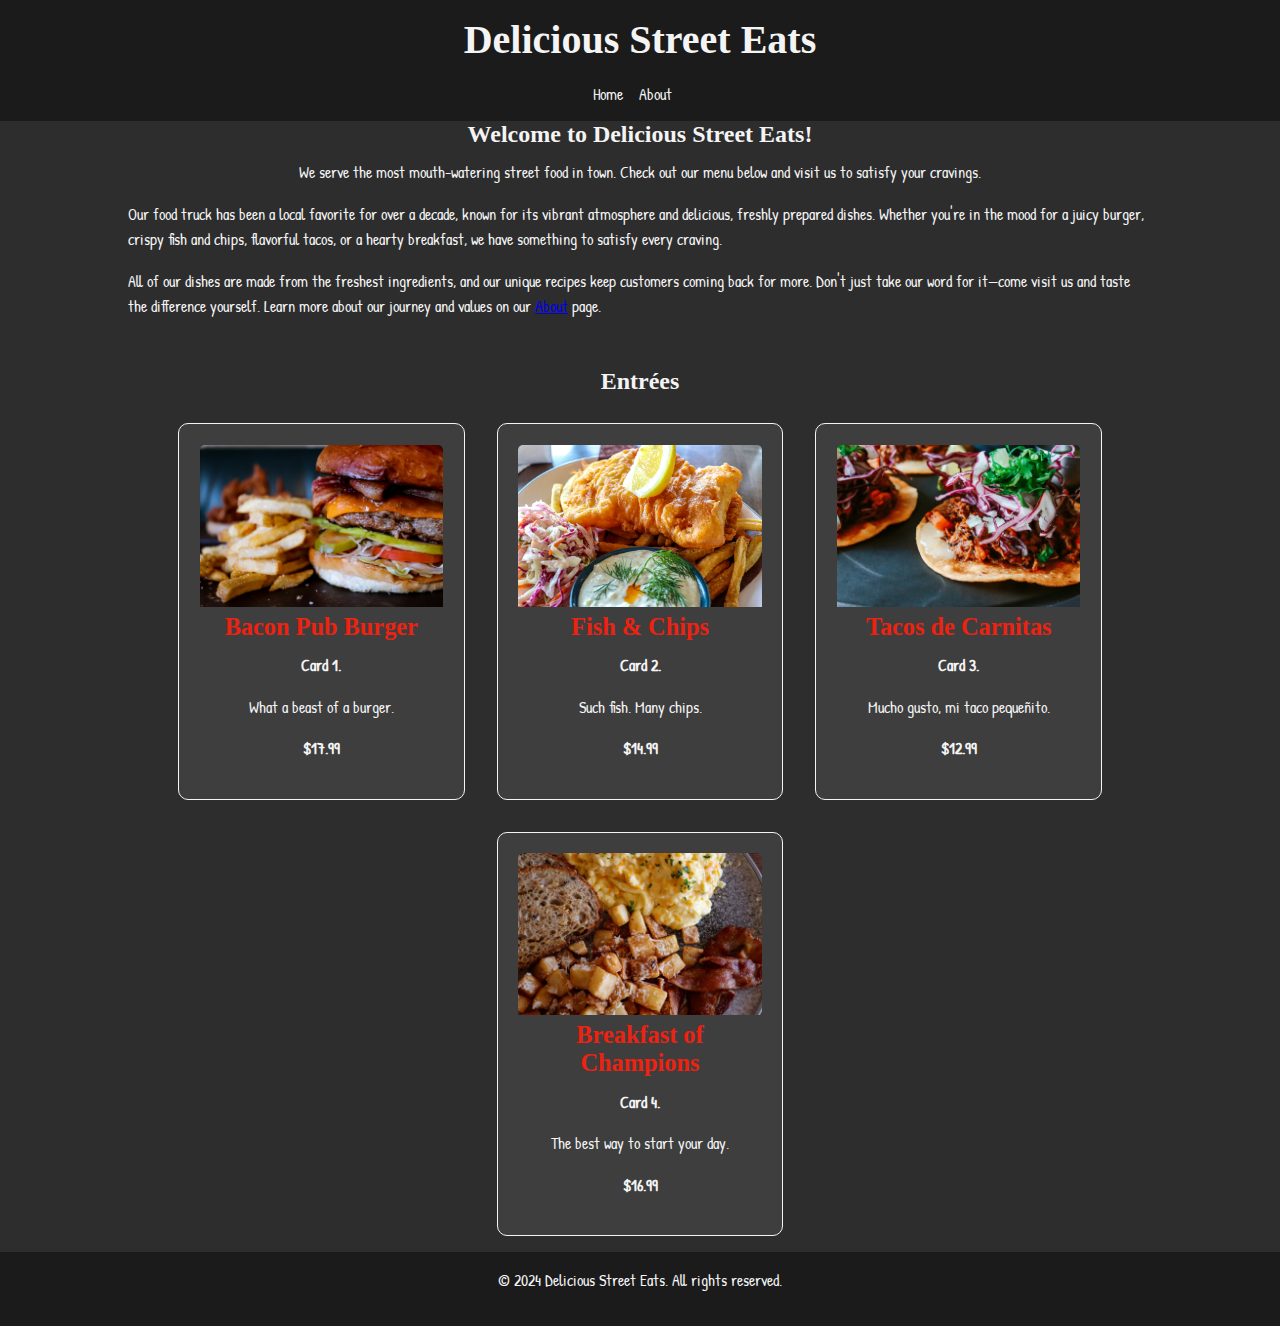
<file: index.html>
<!DOCTYPE html>
<html lang="en">
  <head>
    <meta charset="UTF-8">
    <meta name="viewport" content="width=device-width, initial-scale=1.0">
    <meta name="description" content="Delicious Street Eats serves the most mouth-watering street food in town. Check out our menu and visit us to satisfy your cravings.">
    <title>Delicious Street Eats</title>
    <link href="https://fonts.googleapis.com/css2?family=Patrick+Hand&family=Permanent+Marker&display=swap" rel="stylesheet">
    <link rel="stylesheet" href="styles.css">
  </head>
  <body>
    <!-- Header Section -->
    <header class="text-center">
      <h1>Delicious Street Eats</h1>
      <nav>
        <ul class="nav">
          <li><a href="index.html" aria-label="Home">Home</a></li>
          <li><a href="about.html" aria-label="About">About</a></li>
        </ul>
      </nav>
    </header>

    <!-- Main Content -->
    <main>
      <!-- Introduction Section -->
      <section class="intro">
        <h2>Welcome to Delicious Street Eats!</h2>
        <p>We serve the most mouth-watering street food in town. Check out our menu below and visit us to satisfy your cravings.</p>
        <p>Our food truck has been a local favorite for over a decade, known for its vibrant atmosphere and delicious, freshly prepared dishes. Whether you're in the mood for a juicy burger, crispy fish and chips, flavorful tacos, or a hearty breakfast, we have something to satisfy every craving.</p>
        <p>All of our dishes are made from the freshest ingredients, and our unique recipes keep customers coming back for more. Don't just take our word for it—come visit us and taste the difference yourself. Learn more about our journey and values on our <a href="about.html">About</a> page.</p>
      </section>

      <!-- Menu Section -->
      <section class="menu">
        <h2>Entrées</h2>
        <div class="card-container">
          <!-- Bacon Pub Burger Card -->
          <article class="card">
            <img src="assets/images/bacon-pub-burger.jpg" alt="Bacon Pub Burger" loading="lazy">
            <h3>Bacon Pub Burger</h3>
            <p class="card-number">Card 1.</p>
            <p>What a beast of a burger.</p>
            <p class="price">$17.99</p>
          </article>

          <!-- Fish & Chips Card -->
          <article class="card">
            <img src="assets/images/fish-and-chips.jpg" alt="Fish and Chips" loading="lazy">
            <h3>Fish & Chips</h3>
            <p class="card-number">Card 2.</p>
            <p>Such fish. Many chips.</p>
            <p class="price">$14.99</p>
          </article>

          <!-- Tacos de Carnitas Card -->
          <article class="card">
            <img src="assets/images/tacos-de-carnitas.jpg" alt="Tacos de Carnitas" loading="lazy">
            <h3>Tacos de Carnitas</h3>
            <p class="card-number">Card 3.</p>
            <p>Mucho gusto, mi taco pequeñito.</p>
            <p class="price">$12.99</p>
          </article>

          <!-- Breakfast of Champions Card -->
          <article class="card">
            <img src="assets/images/breakfast-of-champions.jpg" alt="Breakfast of Champions" loading="lazy">
            <h3>Breakfast of Champions</h3>
            <p class="card-number">Card 4.</p>
            <p>The best way to start your day.</p>
            <p class="price">$16.99</p>
          </article>
        </div>
      </section>
    </main>

    <!-- Footer Section -->
    <footer class="text-center">
      <p>&copy; 2024 Delicious Street Eats. All rights reserved.</p>
    </footer>
  </body>
</html>

<!-- Here are a few further improvements made to your HTML:

1. **Accessibility Enhancements**:
   - Add `aria-label` attributes to links and images for better screen reader support.
   - Use more descriptive text for the `alt` attributes of images.

2. **SEO Improvements**:
   - Add meta description for better search engine optimization.
   - Use heading tags (`<h1>`, `<h2>`, etc.) in a hierarchical manner.

3. **Performance Enhancements**:
   - Use `loading="lazy"` attribute for images to improve page load time.

4. **Consistency and Readability**:
   - Ensure consistent indentation and spacing.
   - Use semantic HTML tags where appropriate. -->
</file>
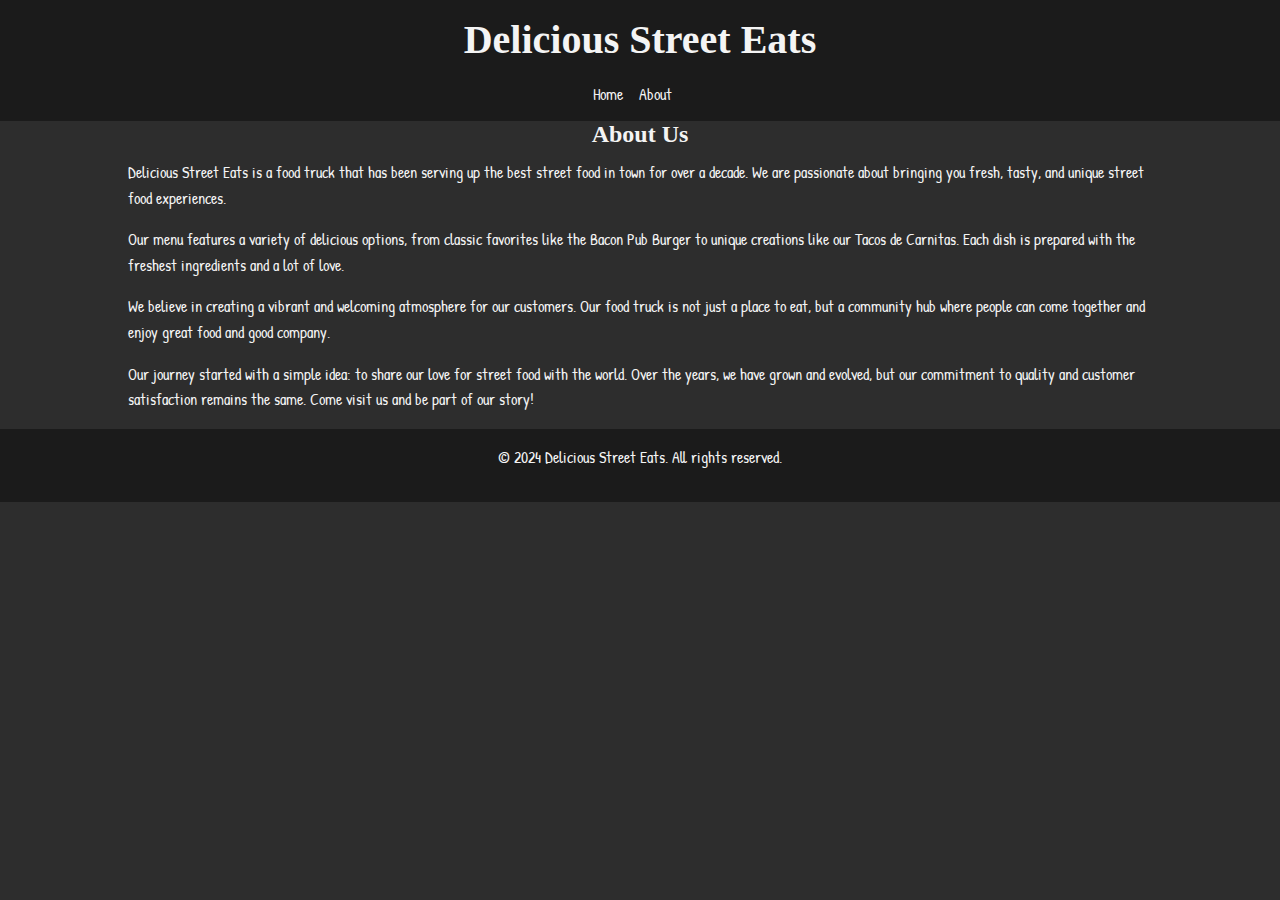
<file: about.html>
<!DOCTYPE html>
<html lang="en">
  <head>
    <meta charset="UTF-8">
    <meta name="viewport" content="width=device-width, initial-scale=1.0">
    <title>About Us - Delicious Street Eats</title>
    <link href="https://fonts.googleapis.com/css2?family=Patrick+Hand&family=Permanent+Marker&display=swap" rel="stylesheet">
    <link rel="stylesheet" href="styles.css">
  </head>
  <body>
    <header class="text-center">
      <h1>Delicious Street Eats</h1>
      <nav>
        <ul class="nav">
          <li><a href="index.html">Home</a></li>
          <li><a href="about.html">About</a></li>
        </ul>
      </nav>
    </header>

    <main>
      <section class="intro">
        <h2>About Us</h2>
        <p>Delicious Street Eats is a food truck that has been serving up the best street food in town for over a decade. We are passionate about bringing you fresh, tasty, and unique street food experiences.</p>
        <p>Our menu features a variety of delicious options, from classic favorites like the Bacon Pub Burger to unique creations like our Tacos de Carnitas. Each dish is prepared with the freshest ingredients and a lot of love.</p>
        <p>We believe in creating a vibrant and welcoming atmosphere for our customers. Our food truck is not just a place to eat, but a community hub where people can come together and enjoy great food and good company.</p>
        <p>Our journey started with a simple idea: to share our love for street food with the world. Over the years, we have grown and evolved, but our commitment to quality and customer satisfaction remains the same. Come visit us and be part of our story!</p>
      </section>
    </main>

    <footer class="text-center">
      <p>&copy; 2024 Delicious Street Eats. All rights reserved.</p>
    </footer>
  </body>
</html>
</file>
<file: styles.css>
/* CSS Reset */
* {
    margin: 0;
    padding: 0;
    box-sizing: border-box;
}

/* Variables */
:root {
    --primary-font: 'Permanent Marker', cursive;
    --secondary-font: 'Patrick Hand', cursive;
    --primary-color: #f4f4f4;
}

/* Base Styles for Headings */
h1,
h2,
h3,
h4,
h5,
h6 {
    font-family: var(--primary-font);
    color: var(--primary-color);
    margin-top: 0;
    margin-bottom: 0.5em;
}

/* Base Styles for Paragraphs */
p {
    font-family: var(--secondary-font);
    color: var(--primary-color);
    font-size: 1rem;
    line-height: 1.6;
    margin-bottom: 1em;
}

/* Text Alignment Utilities */
.text-center {
    text-align: center;
}

/* Navigation Styles */
.nav {
    list-style-type: none;
    padding: 0;
    display: flex;
    justify-content: center;
}

.nav li {
    margin-right: 1em;
}

.nav a {
    text-decoration: none;
    color: #f4f4f4;
    font-family: 'Patrick Hand', cursive;
}

/* Page Background */
body {
    background-color: #2d2d2d;
    color: #f4f4f4;
    font-family: 'Patrick Hand', cursive;
    margin: 0;
    padding: 0;
    display: flex;
    flex-direction: column;
    align-items: center;
}

header,
footer {
    background-color: #1b1b1b;
    padding: 1em 0;
    width: 100%;
}

header h1 {
    font-family: 'Permanent Marker', cursive;
    font-size: 2.5rem;
    color: #f4f4f4;
}

main {
    width: 80%;
}

.intro,
.menu {
    display: flex;
    flex-direction: column;
    align-items: center;
}

.menu {
    margin-top: 2rem;
}

.card-container {
    display: flex;
    flex-wrap: wrap;
    justify-content: center;
}

/* Card Styles */
.card {
    padding: 1em;
    margin: 1rem;
    border: 1px solid #f4f4f4;
    font-size: 1.3rem;
    border-radius: 10px;
    background-color: #3e3e3e;
    color: #f4f4f4;
    text-align: center;
    display: inline-block;
    max-width: 28%;
}

.card img {
    max-width: 100%;
    border-radius: 5px 5px 0 0;
}

.card h3 {
    color: #e21;
    font-family: 'Permanent Marker', cursive;
}

.card-number,
.price {
    font-weight: bold;
}
</file>
